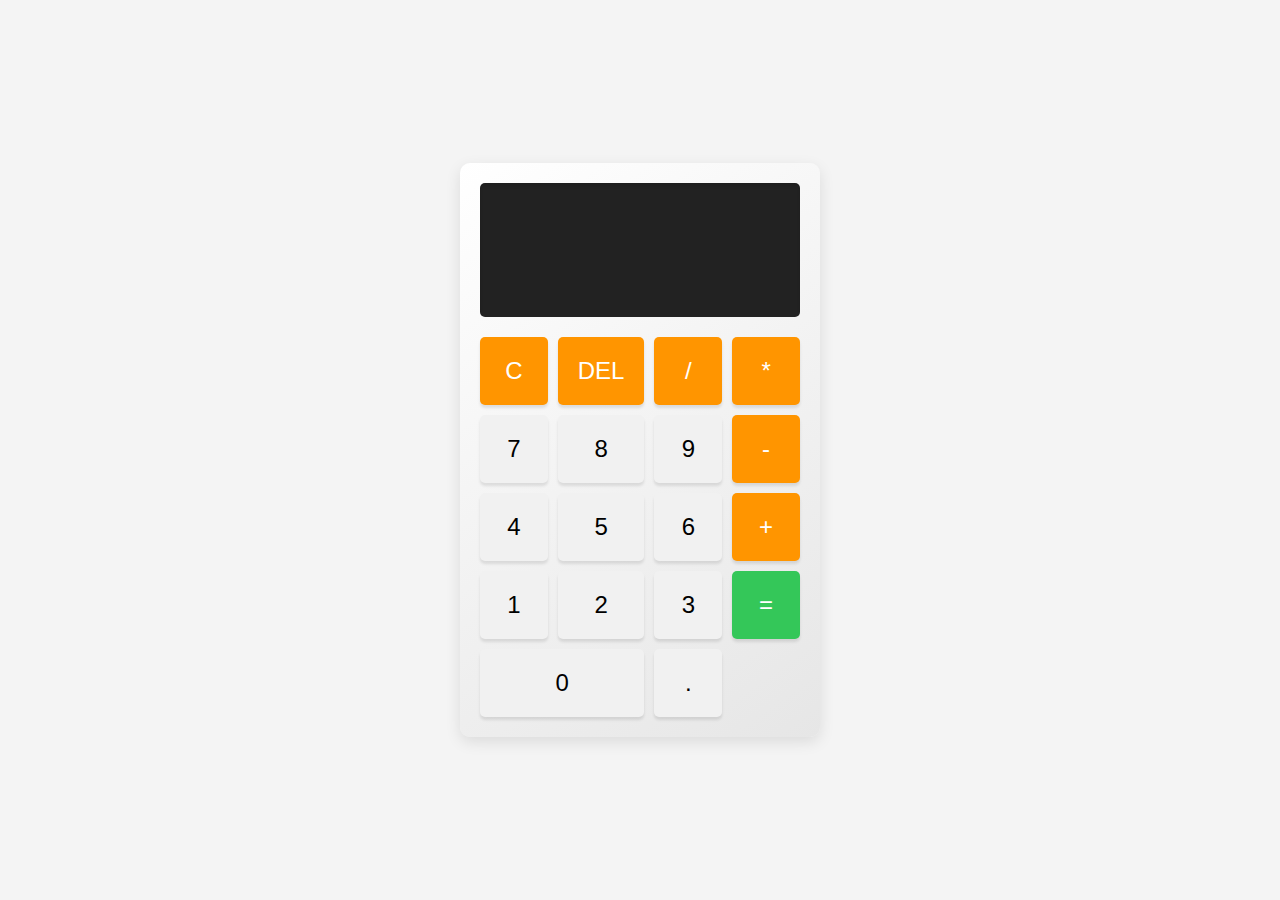
<file: calculator/index.html>
<!DOCTYPE html>
<html lang="en">
<head>
    <meta charset="UTF-8">
    <meta name="viewport" content="width=device-width, initial-scale=1.0">
    <title>Calculator</title>
    <link rel="stylesheet" href="styles.css">
</head>
<body>
    <div class="calculator">
        <div class="calculator-display">
            <input type="text" id="display" disabled>
        </div>
        <div class="calculator-keys">
            <button class="key operator" onclick="clearDisplay()">C</button>
            <button class="key operator" onclick="deleteLast()">DEL</button>
            <button class="key operator" onclick="appendToDisplay('/')">/</button>
            <button class="key operator" onclick="appendToDisplay('*')">*</button>
            <button class="key" onclick="appendToDisplay('7')">7</button>
            <button class="key" onclick="appendToDisplay('8')">8</button>
            <button class="key" onclick="appendToDisplay('9')">9</button>
            <button class="key operator" onclick="appendToDisplay('-')">-</button>
            <button class="key" onclick="appendToDisplay('4')">4</button>
            <button class="key" onclick="appendToDisplay('5')">5</button>
            <button class="key" onclick="appendToDisplay('6')">6</button>
            <button class="key operator" onclick="appendToDisplay('+')">+</button>
            <button class="key" onclick="appendToDisplay('1')">1</button>
            <button class="key" onclick="appendToDisplay('2')">2</button>
            <button class="key" onclick="appendToDisplay('3')">3</button>
            <button class="key equal" onclick="calculateResult()">=</button>
            <button class="key zero" onclick="appendToDisplay('0')">0</button>
            <button class="key" onclick="appendToDisplay('.')">.</button>
        </div>
    </div>
    <script src="script.js"></script>
</body>
</html>
</file>
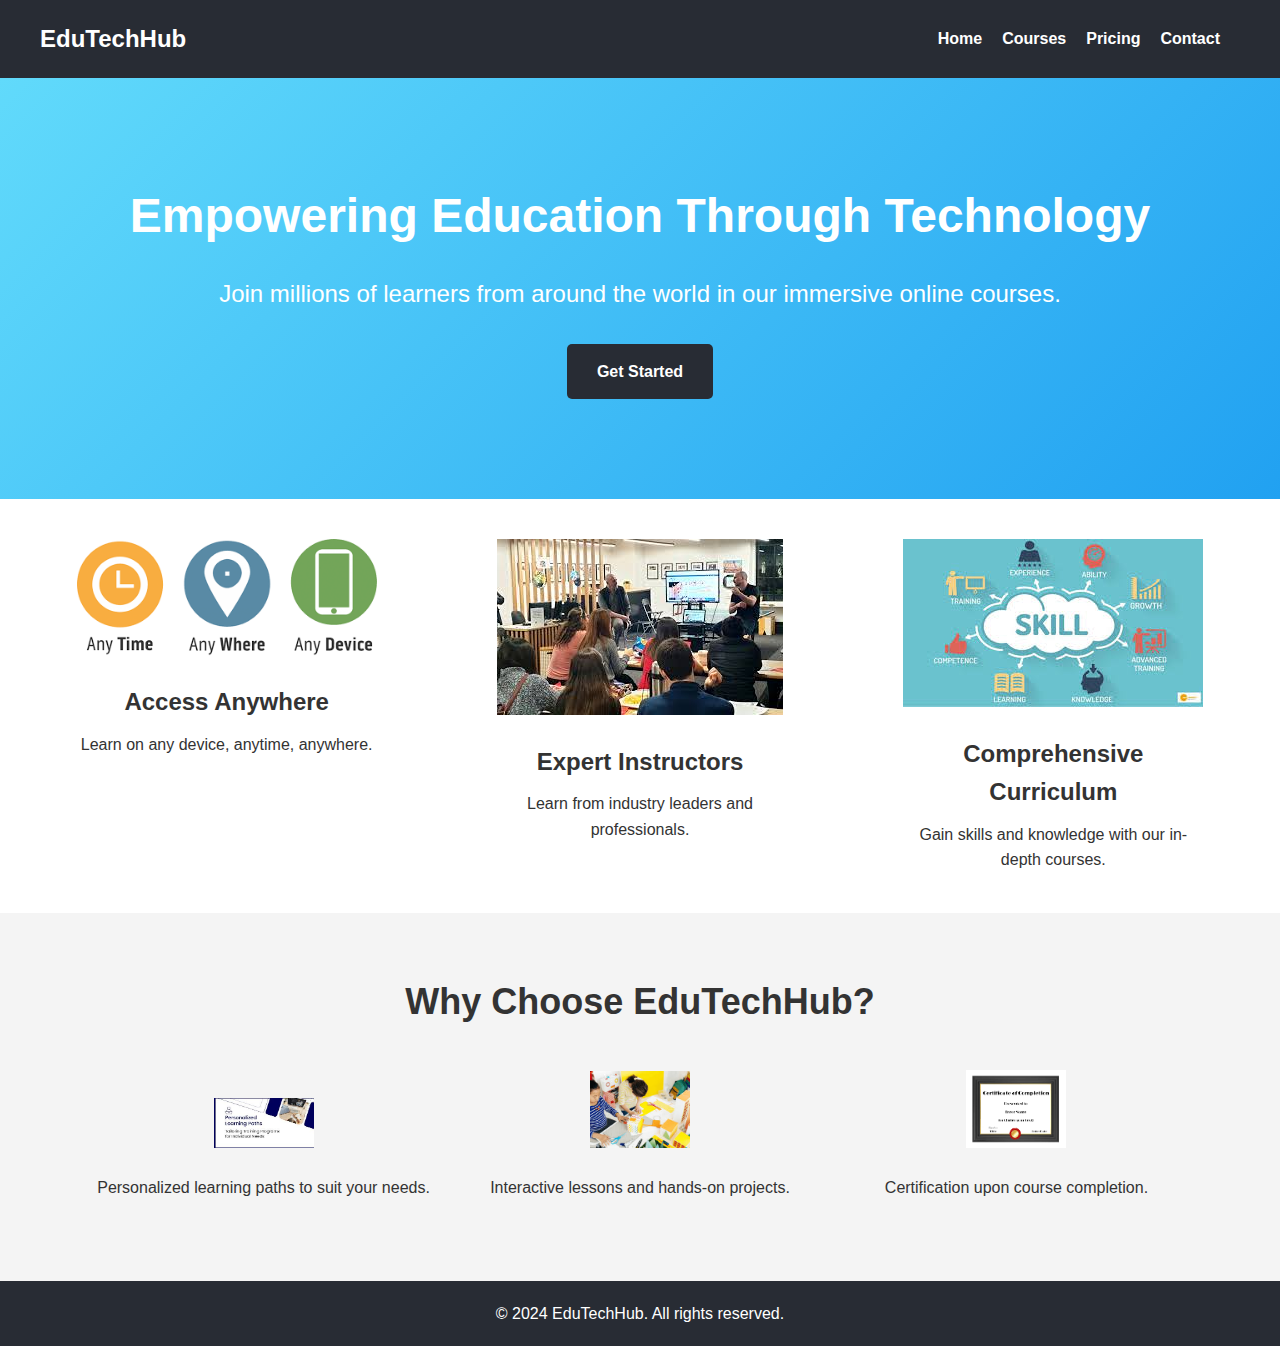
<file: 1_task/1st.html>
<!DOCTYPE html>
<html lang="en">
  <head>
    <meta charset="UTF-8" />
    <meta name="viewport" content="width=device-width, initial-scale=1.0" />
    <link rel="stylesheet" href="style.css" />
    <title>EduTechHub Landing Page</title>
  </head>
  <body>
    <header>
      <div class="logo">EduTechHub</div>
      <nav>
        <ul>
          <li><a href="#">Home</a></li>
          <li><a href="#">Courses</a></li>
          <li><a href="#">Pricing</a></li>
          <li><a href="#">Contact</a></li>
        </ul>
      </nav>
    </header>

    <section class="hero">
      <h1>Empowering Education Through Technology</h1>
      <p>Join millions of learners from around the world in our immersive online courses.</p>
      <a href="#" class="cta-button">Get Started</a>
    </section>

    <section class="features">
      <div class="feature">
        <img src="images/feature1.png" alt="Feature 1" />
        <h2>Access Anywhere</h2>
        <p>Learn on any device, anytime, anywhere.</p>
      </div>
      <div class="feature">
        <img src="images/feature2.png" alt="Feature 2" />
        <h2>Expert Instructors</h2>
        <p>Learn from industry leaders and professionals.</p>
      </div>
      <div class="feature">
        <img src="images/feature3.png" alt="Feature 3" />
        <h2>Comprehensive Curriculum</h2>
        <p>Gain skills and knowledge with our in-depth courses.</p>
      </div>
    </section>

    <section class="benefits">
      <h2>Why Choose EduTechHub?</h2>
      <div class="benefit">
        <img src="images/benefit1.png" alt="Benefit 1" />
        <p>Personalized learning paths to suit your needs.</p>
      </div>
      <div class="benefit">
        <img src="images/benefit2.png" alt="Benefit 2" />
        <p>Interactive lessons and hands-on projects.</p>
      </div>
      <div class="benefit">
        <img src="images/benefit3.png" alt="Benefit 3" />
        <p>Certification upon course completion.</p>
      </div>
    </section>

    <footer>
      <p>&copy; 2024 EduTechHub. All rights reserved.</p>
    </footer>
  </body>
</html>
</file>
<file: calculator/styles.css>
body {
    display: flex;
    justify-content: center;
    align-items: center;
    height: 100vh;
    margin: 0;
    font-family: Arial, sans-serif;
    background-color: #f4f4f4;
}

.calculator {
    width: 320px;
    border-radius: 10px;
    overflow: hidden;
    box-shadow: 0 5px 15px rgba(0, 0, 0, 0.1);
    background: linear-gradient(145deg, #ffffff, #e6e6e6);
    padding: 20px;
}

.calculator-display {
    background-color: #222;
    color: white;
    text-align: right;
    padding: 20px;
    font-size: 2em;
    border-radius: 5px;
    margin-bottom: 20px;
    box-shadow: inset 0 3px 3px rgba(0, 0, 0, 0.1);
}

.calculator-display input {
    width: 100%;
    border: none;
    background: none;
    color: white;
    font-size: 2em;
    padding: 10px;
    box-sizing: border-box;
    text-align: right;
    outline: none;
}

.calculator-keys {
    display: grid;
    grid-template-columns: repeat(4, 1fr);
    gap: 10px;
}

.key {
    background-color: #f1f1f1;
    border: none;
    padding: 20px;
    font-size: 1.5em;
    cursor: pointer;
    border-radius: 5px;
    transition: background-color 0.3s, transform 0.1s;
    box-shadow: 0 3px 3px rgba(0, 0, 0, 0.1);
}

.key:hover {
    background-color: #e0e0e0;
}

.key:active {
    background-color: #d1d1d1;
    transform: scale(0.95);
    box-shadow: none;
}

.zero {
    grid-column: span 2;
}

.key.operator {
    background-color: #ff9500;
    color: white;
}

.key.operator:hover {
    background-color: #e08e00;
}

.key.operator:active {
    background-color: #cc7a00;
}

.key.equal {
    background-color: #34c759;
    color: white;
}

.key.equal:hover {
    background-color: #2fa84a;
}

.key.equal:active {
    background-color: #2a923f;
}
</file>
<file: 1_task/style.css>
body,
h1,
h2,
p,
ul,
li {
  margin: 0;
  padding: 0;
}

body {
  font-family: 'Arial', sans-serif;
  line-height: 1.6;
  background-color: #f4f4f4;
  color: #333;
}

header {
  background-color: #282c34;
  color: #fff;
  padding: 20px 40px;
  display: flex;
  justify-content: space-between;
  align-items: center;
}

header .logo {
  font-size: 24px;
  font-weight: bold;
}

nav ul {
  list-style: none;
  display: flex;
}

nav li {
  margin-right: 20px;
}

nav a {
  text-decoration: none;
  color: #fff;
  font-weight: bold;
}

nav a:hover {
  color: #61dafb;
}

.hero {
  background: linear-gradient(135deg, #61dafb, #21a1f1);
  text-align: center;
  padding: 100px 20px;
  color: #fff;
}

.hero h1 {
  font-size: 48px;
  margin-bottom: 20px;
}

.hero p {
  font-size: 24px;
  margin-bottom: 30px;
}

.cta-button {
  display: inline-block;
  padding: 15px 30px;
  background-color: #282c34;
  color: #fff;
  text-decoration: none;
  border-radius: 5px;
  font-weight: bold;
  transition: background-color 0.3s, transform 0.3s;
}

.cta-button:hover {
  background-color: #21a1f1;
  transform: translateY(-2px);
}

.features {
  display: flex;
  justify-content: space-around;
  padding: 40px 20px;
  background-color: #fff;
}

.feature {
  text-align: center;
  max-width: 300px;
}

.feature img {
  max-width: 100%;
  height: auto;
  margin-bottom: 20px;
}

.feature h2 {
  font-size: 24px;
  margin-bottom: 10px;
}

.feature p {
  font-size: 16px;
}

.benefits {
  padding: 60px 20px;
  text-align: center;
  background-color: #f4f4f4;
}

.benefits h2 {
  font-size: 36px;
  margin-bottom: 40px;
}

.benefit {
  display: inline-block;
  width: 30%;
  text-align: center;
  margin-bottom: 20px;
}

.benefit img {
  max-width: 100px;
  height: auto;
  margin-bottom: 20px;
}

.benefit p {
  font-size: 16px;
}

footer {
  background-color: #282c34;
  color: #fff;
  text-align: center;
  padding: 20px 10px;
}
</file>
